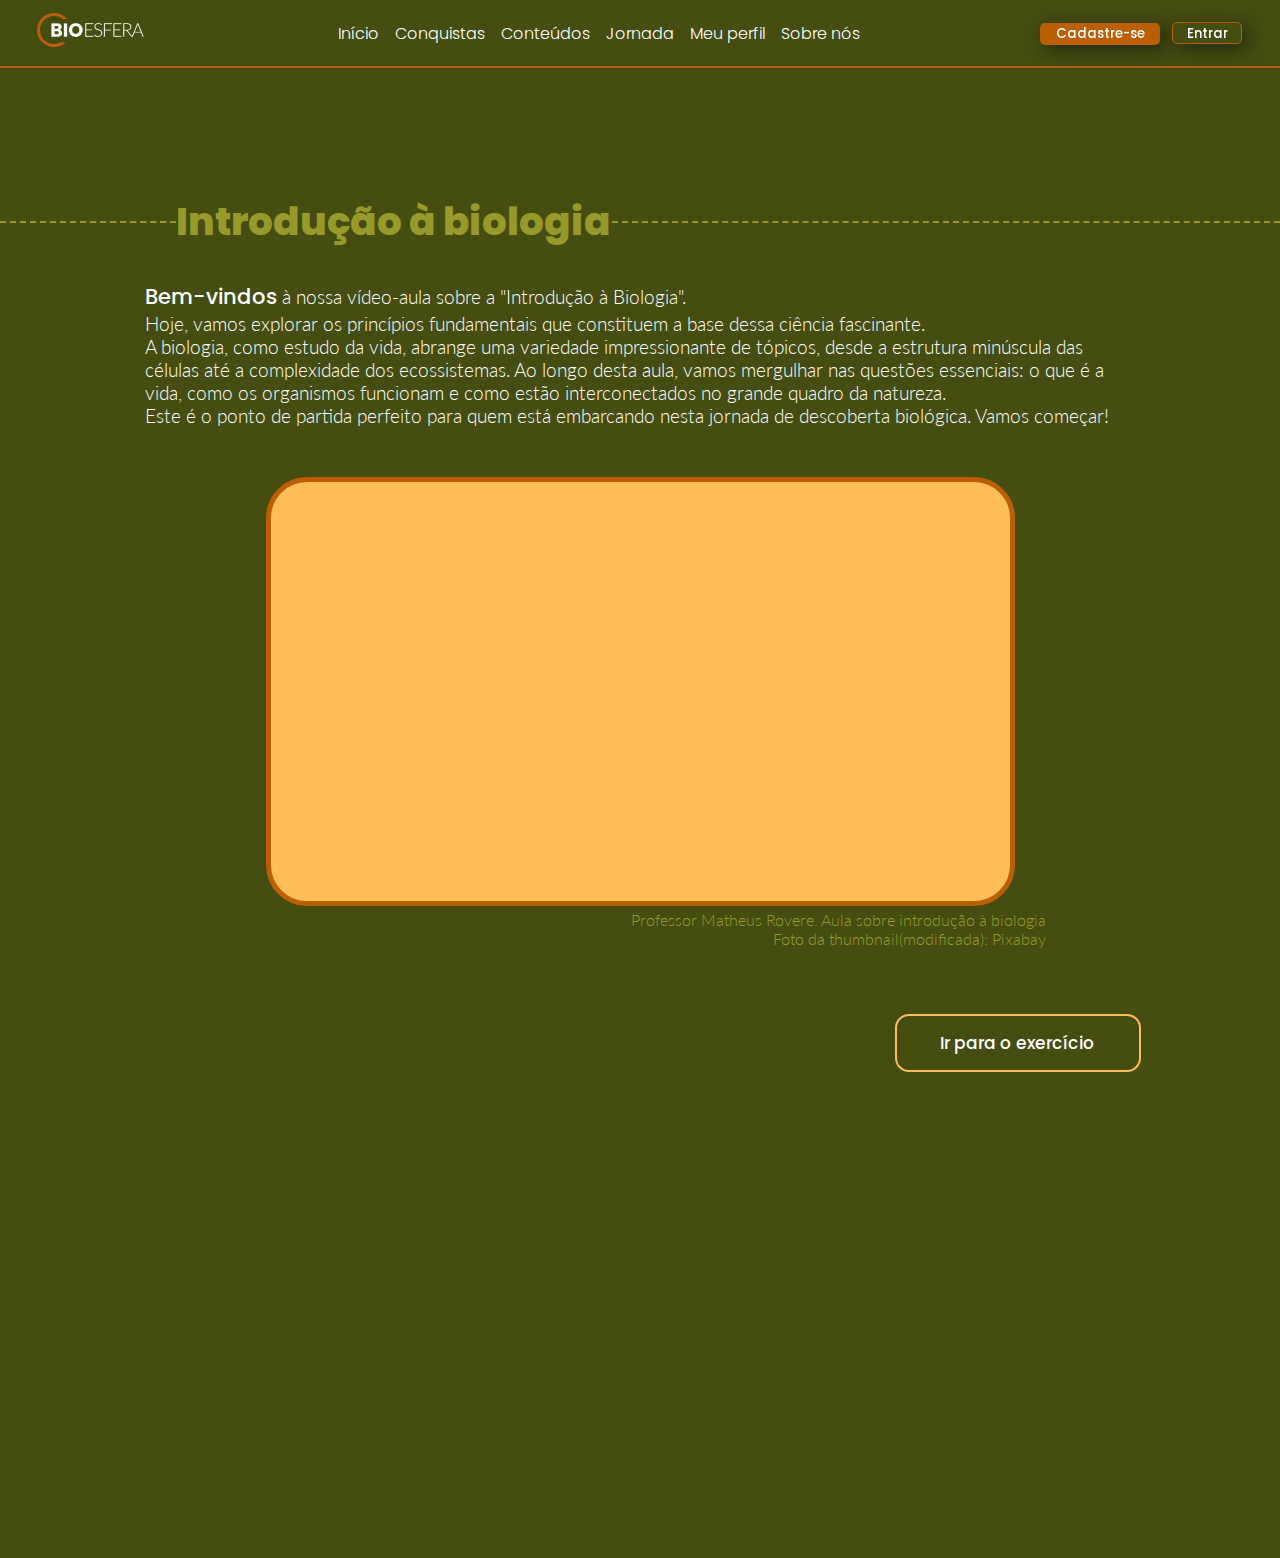
<file: aula.html>
<!DOCTYPE html>
<html lang="en">
  <head>
    <meta charset="UTF-8" />
    <meta name="viewport" content="width=device-width, initial-scale=1.0" />
    <title>Video aula</title>
    <link rel="icon" type="image/x-icon" href="assets/images/PBioEsfera.png" />
    <link rel="stylesheet" href="/css/aula.css" />
    <link rel="stylesheet" href="/css/general.css" />
    <link rel="preconnect" href="https://fonts.googleapis.com" />
    <link rel="preconnect" href="https://fonts.gstatic.com" crossorigin />
    <link
      href="https://fonts.googleapis.com/css2?family=Inter:wght@300;700&family=Lato:wght@300&family=Lexend:wght@700&family=Poppins:wght@500;800&family=Roboto:ital,wght@1,300;1,700&display=swap"
      rel="stylesheet"
    />
    <link
      href="https://fonts.googleapis.com/css2?family=Inter:wght@300;700&family=Lexend:wght@700&family=Poppins:wght@500;800&family=Roboto:ital,wght@1,300;1,700&display=swap"
      rel="stylesheet"
    />
  </head>

  <body>
    <header>
      <a href=""><img src="assets\images\LOGO.png" alt="" /></a>
      <nav>
        <ul>
          <li><a href="index.html">Início</a></li>
          <li><a href="404.html">Conquistas</a></li>
          <li><a href="conteudos.html">Conteúdos</a></li>
          <li><a href="jornada.html">Jornada</a></li>
          <li><a href="404.html">Meu perfil</a></li>
          <li><a href=" Sobrenos.html">Sobre nós</a></li>
        </ul>
      </nav>
      <div id="btnsH">
        <button id="Btn1">Cadastre-se</button>
        <button id="Btn2">Entrar</button>
      </div>
    </header>
    <div id="espaçamento">
      <div class="inicio"></div>
      <p class="letreiros">Introdução à biologia</p>
      <div class="fim"></div>
    </div>

    <section>
      <p class="texto">
        <span class="texto_destaque">Bem-vindos</span> à nossa vídeo-aula sobre
        a "Introdução à Biologia".<br />
        Hoje, vamos explorar os princípios fundamentais que constituem a base
        dessa ciência fascinante.<br />
        A biologia, como estudo da vida, abrange uma variedade impressionante de
        tópicos, desde a estrutura minúscula das células até a complexidade dos
        ecossistemas. Ao longo desta aula, vamos mergulhar nas questões
        essenciais: o que é a vida, como os organismos funcionam e como estão
        interconectados no grande quadro da natureza.<br />
        Este é o ponto de partida perfeito para quem está embarcando nesta
        jornada de descoberta biológica. Vamos começar!
      </p>

      <iframe
        width="731"
        height="411"
        src="https://www.youtube.com/embed/xESJy8Gji0g"
        title="Introdução à Biologia - Aula 1.1."
        frameborder="0"
        allow="accelerometer; autoplay; clipboard-write; encrypted-media; gyroscope; picture-in-picture; web-share"
        allowfullscreen
      ></iframe>

      <p class="subtexto">
        Professor Matheus Rovere. Aula sobre introdução à biologia
      </p>
      <p class="subtexto">Foto da thumbnail(modificada): Pixabay</p>

      <button class="btn-navegacao bExercicio" data-destino="exercicio.html">
        Ir para o exercício
      </button>
    </section>
    <script src="javascript/botao_navegar.js"></script>
  </body>
</html>
</file>
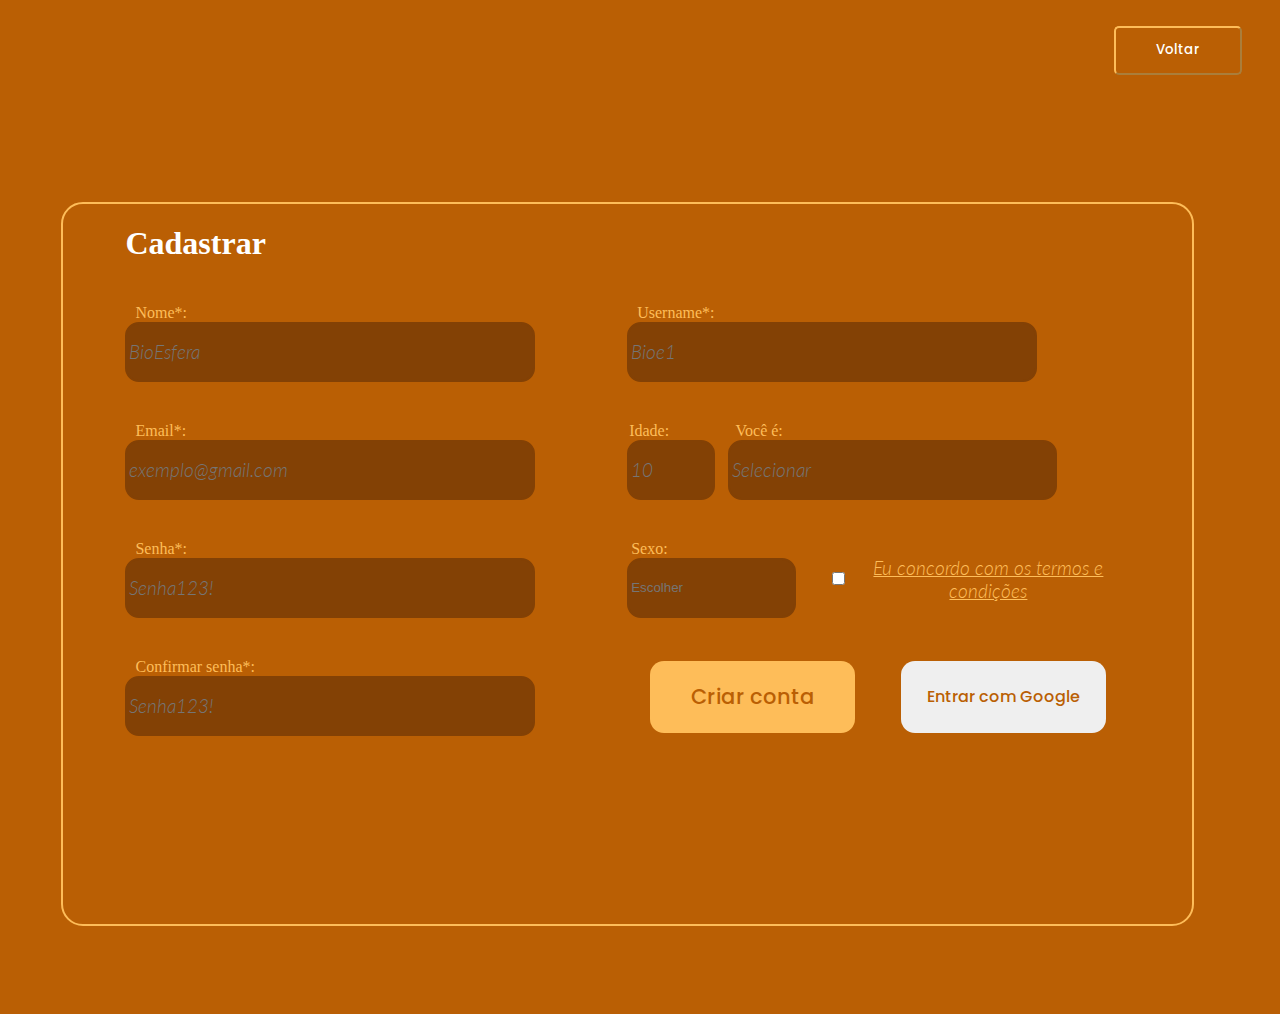
<file: cadastro.html>
<!DOCTYPE html>
<html lang="pt-br">
  <head>
    <meta charset="UTF-8" />
    <meta name="viewport" content="width=device-width, initial-scale=1.0" />
    <title>Cadastro</title>
    <link rel="icon" type="image/x-icon" href="assets/images/PBioEsfera.png">
    <link rel="stylesheet" href="css\cadastro.css" />
  </head>
  <body>
    <header>
      <button id="BtnV">Voltar</button>
    </header>
    <main>
      <div class="container">
        <h1>Cadastrar</h1>
        <form id="cadastrarForm">
          <div class="linha">
            <div class="label-input" style="flex: 5;">
              <label for="nome">Nome*:</label>
              <input
                type="text"
                id="nome"
                required
                placeholder="BioEsfera"
                class="textInput"
              />
            </div>
            <div class="label-input" style="flex:5;">
              <label for="username">Username*:</label>
              <input
                type="text"
                id="username"
                required
                placeholder="Bioe1"
                class="textInput"
              />
            </div>
          </div>
          <div class="linha">
            <div class="label-input" style="flex: 5;">
              <label for="email">Email*:</label>
              <input
                type="email"
                id="email"
                required
                placeholder="exemplo@gmail.com"
                class="textInput"
              />
            </div>
            
            <div class="label-input" style="flex: 1;">

              <label for="idade">Idade:</label>
              <input
                type="number"
                id="idade"
                name="idade"
                min="10"
                max="120"
                placeholder="10"
                class="textInput"
              />
            </div>
            <div class="label-input" style="flex: 4;">
              <label for="Tipoacesso">Você é:</label>
              <input
                id="Selecionar"
                list="Tipoacesso"
                name="Tipoacesso"
                required
                placeholder="Selecionar"
                class="textInput"
              />
              <datalist id="Tipoacesso">
                <option value="Estudante [ensino fundamental]"></option>
                <option value="Estudante [ensino médio]"></option>
                <option value="Estudante [superior]"></option>
                <option value="Professor"></option>
                <option value="Outro"></option>
              </datalist>
            </div>
          </div>
          <div class="linha">
            <div class="label-input" style="flex: 5;">
              <label for="senha">Senha*:</label>
              <input
                type="text"
                id="senha"
                required
                placeholder="Senha123!"
                class="textInput"
              />
            </div>
            <div class="label-input" style="flex: 2;">
              <label for="Sexo">Sexo:</label>
              <input
                id="Escolher"
                list="Sexo"
                name="Sexo"
                placeholder="Escolher"
              />
              <datalist id="Sexo">
                <option value="Feminino"></option>
                <option value="Masculino"></option>
                <option value="Outro"></option>
              </datalist>
            </div>
            <div class="label-check" style="flex: 3;">
              <label for="termos">Eu concordo com os termos e condições</label>
              <input type="checkbox" id="termos" name="termos" required>
            </div>
          </div>
          <div class="linha">
            <div class="label-input" style="flex: 5;">
              <label for="senha">Confirmar senha*:</label>
              <input
                type="text"
                id="confirmarSenha"
                required
                placeholder="Senha123!"
                class="textInput"
              />
            </div>
              <div class="botoes" style="flex: 5;">
                <button type="submit" class="botao" id="cadastrarBtn">
                  Criar conta
                </button>
                <button type="submit" class="botao">Entrar com Google</button>
              </div>
          </div>
          </div>
        </form>
      </div>
    </main>
    <script src="javascript\btnVoltar.js"></script>
    <script src="javascript\submeter_cadastro.js"></script>
  </body>
</html>
</file>
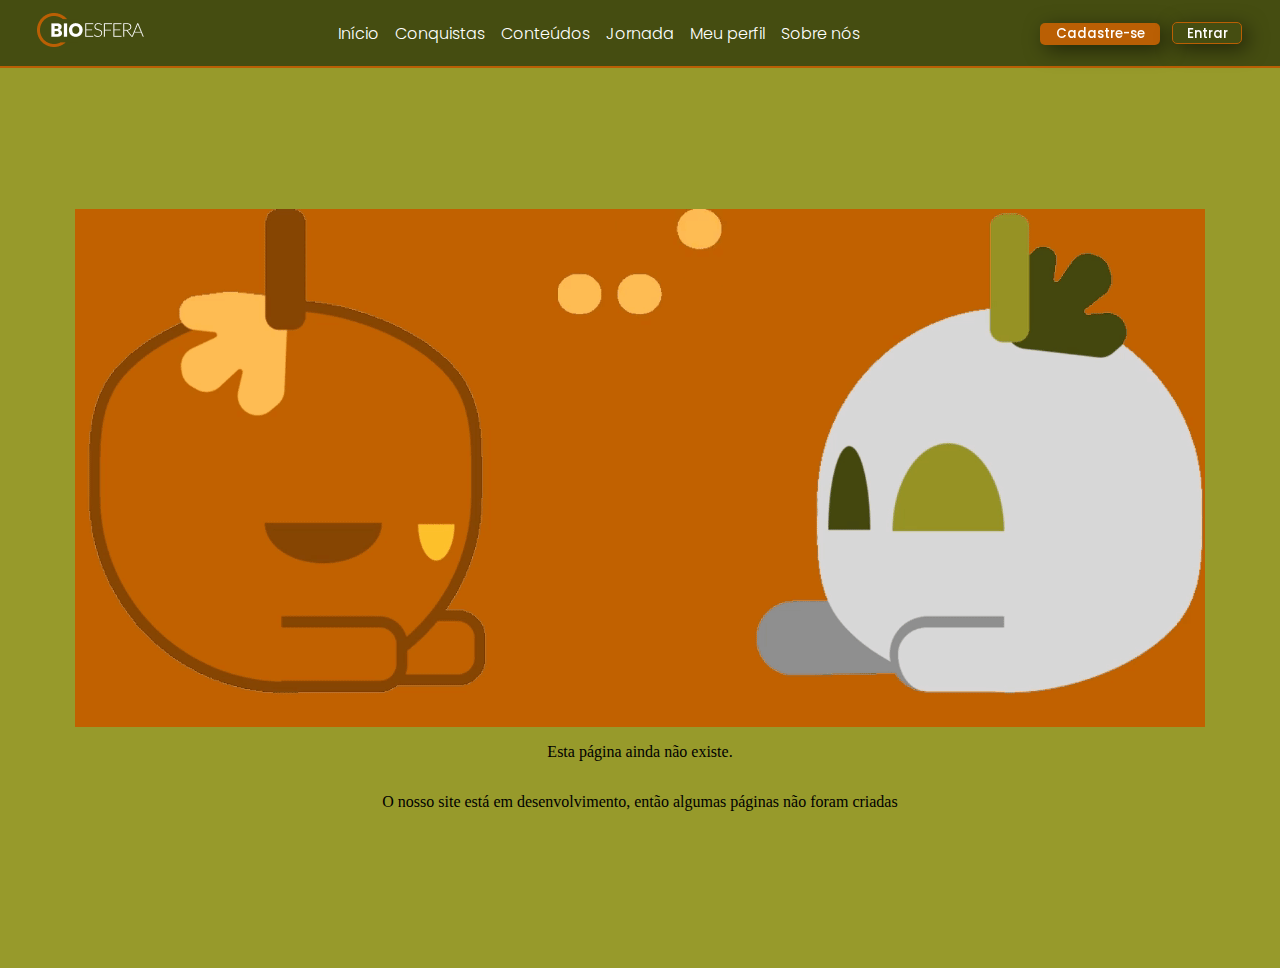
<file: conquistas.html>
<!DOCTYPE html>
<html lang="en">
  <head>
    <meta charset="UTF-8" />
    <meta name="viewport" content="width=device-width, initial-scale=1.0" />
    <title>conquistas</title>
    <link rel="icon" type="image/x-icon" href="assets/images/PBioEsfera.png">
    <link rel="stylesheet" href="css/general.css" />
    <link rel="stylesheet" href="css\index.css" />
  </head>
  <body>
    <header>
      <a href=""><img src="assets\images\LOGO.png" alt="" /></a>
      <nav>
        <ul>
          <li><a href="index.html">Início</a></li>
          <li><a href="404.html">Conquistas</a></li>
          <li><a href="conteudos.html">Conteúdos</a></li>
          <li><a href="jornada.html">Jornada</a></li>
          <li><a href="404.html">Meu perfil</a></li>
          <li><a href="Sobrenos.html">Sobre nós</a></li>
        </ul>
      </nav>
      <div id="btnsH">
        <button id="Btn1">Cadastre-se</button>
        <button id="Btn2">Entrar</button>
      </div>
    </header>

    <main>
      <div>
        <img src="assets\images\RabanetoBuriti.gif" alt="" />
        <p id="p1">Esta página ainda não existe.</p>
        <p id="p2">
          O nosso site está em desenvolvimento, então algumas páginas não foram
          criadas
        </p>
      </div>
    </main>
    <script src="javascript\btnCadastro.js"></script>
  </body>
</html>
</file>
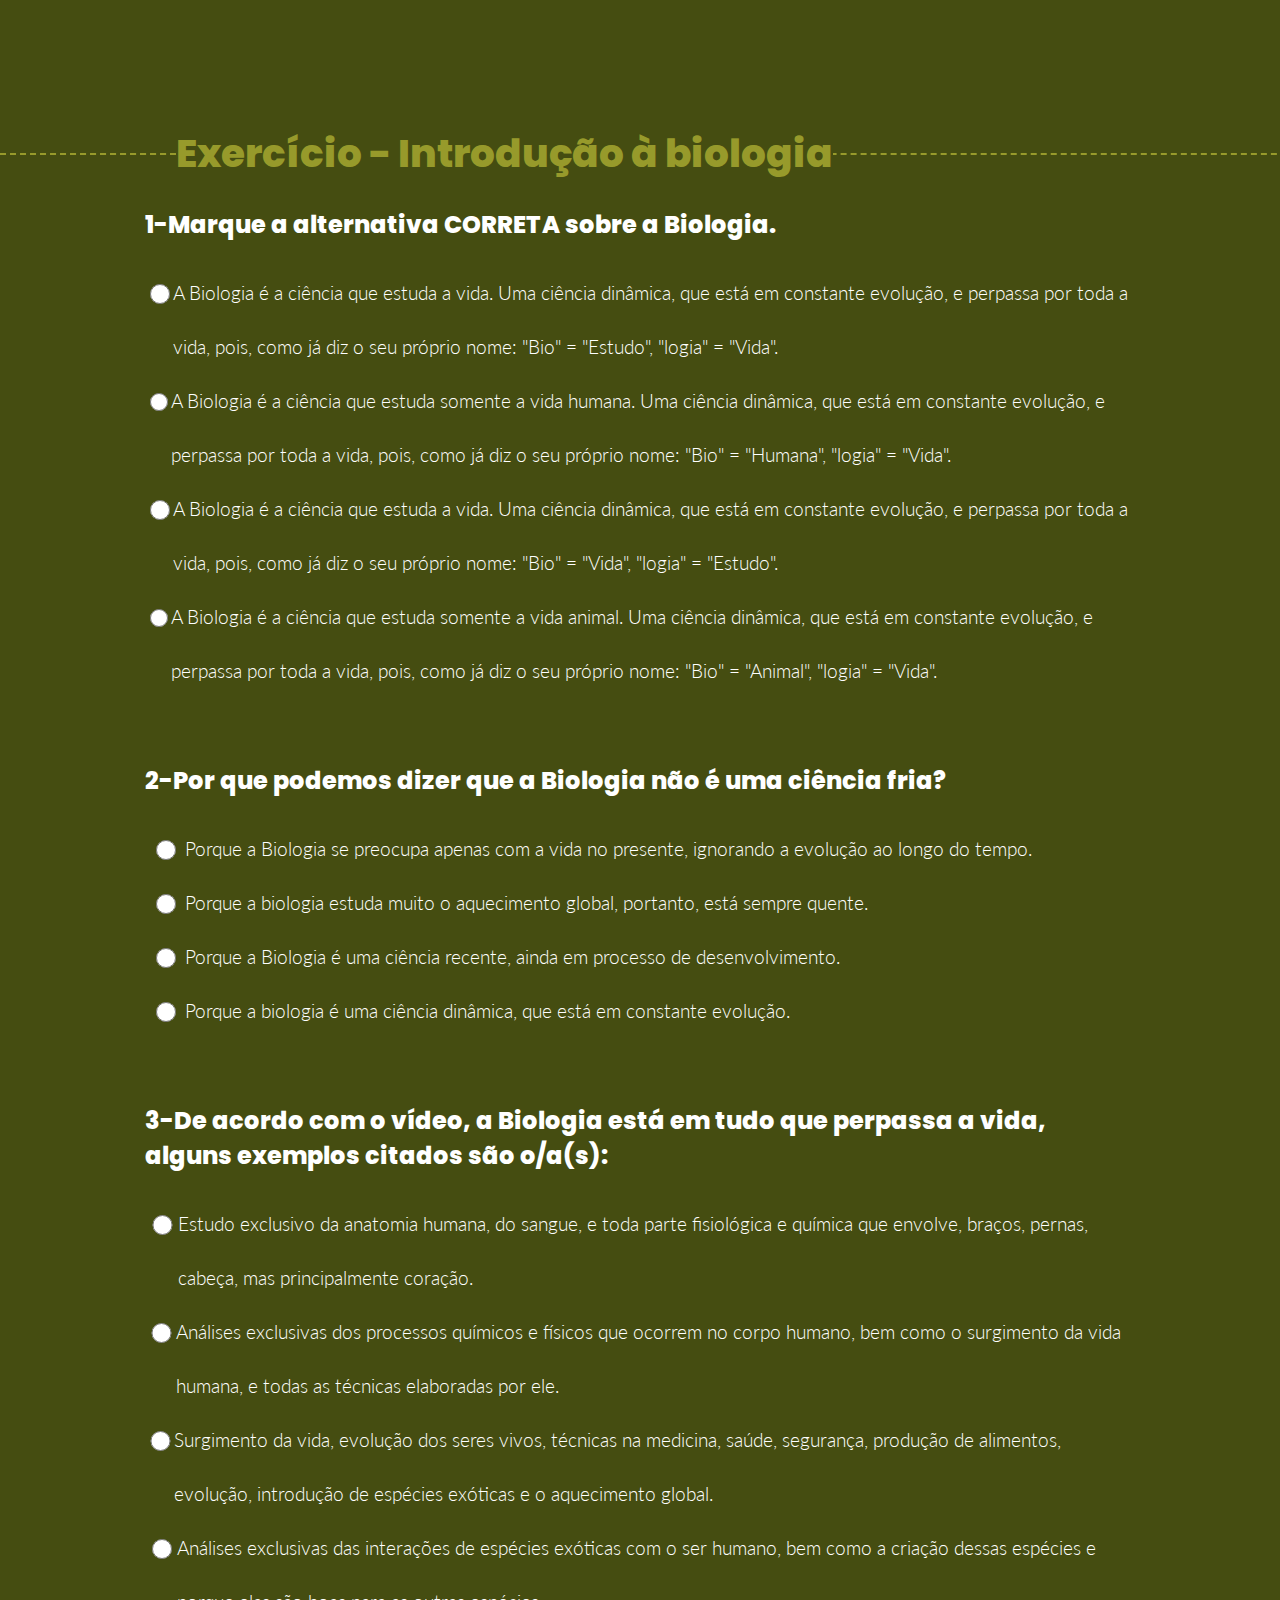
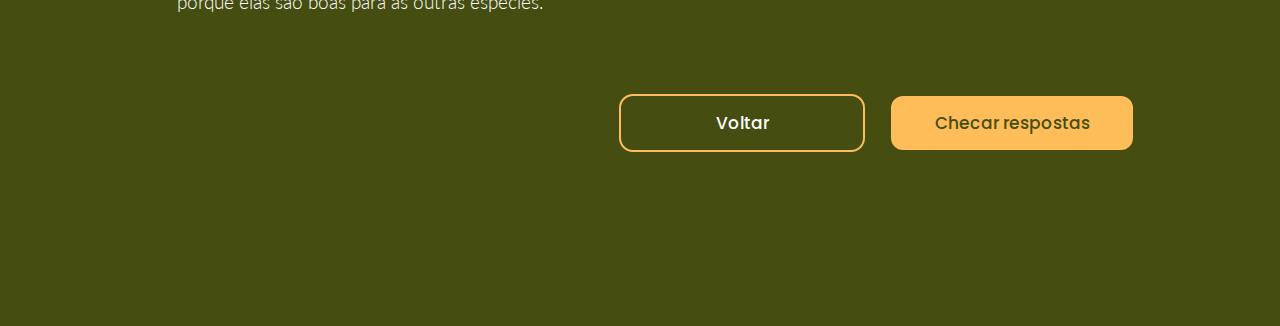
<file: exercicio.html>
<!DOCTYPE html>
<html lang="en">
  <head>
    <meta charset="UTF-8" />
    <meta name="viewport" content="width=device-width, initial-scale=1.0" />
    <title>exercicio</title>
    <link rel="icon" type="image/x-icon" href="assets/images/PBioEsfera.png">
    <link rel="stylesheet" href="/css/exercicio.css" />
    <link
      href="https://fonts.googleapis.com/css2?family=Inter:wght@300;700&family=Lato:wght@300&family=Lexend:wght@700&family=Poppins:wght@500;800&family=Roboto:ital,wght@1,300;1,700&display=swap"
      rel="stylesheet"
    />
    <link
      href="https://fonts.googleapis.com/css2?family=Inter:wght@300;700&family=Lexend:wght@700&family=Poppins:wght@500;800&family=Roboto:ital,wght@1,300;1,700&display=swap"
      rel="stylesheet"
    />
  </head>
  <body>
    <main>
      <section class="titulo">
        <div id="espaçamento">
          <div class="inicio"></div>
          <p class="letreiros">Exercício - Introdução à biologia</p>
          <div class="fim"></div>
        </div>
      </section>

      <section class="exercicio">
        <form>
          <div class="regiaoQuestao">
            <p class="questao">
              1-Marque a alternativa CORRETA sobre a Biologia.
            </p>
            <label for="opc1.1" class="opclabel">
              <input
                type="radio"
                id="opc1.1"
                class="radio"
                name="q1"
                value="0"
              />A Biologia é a ciência que estuda a vida. Uma ciência dinâmica,
              que está em constante evolução, e perpassa por toda a vida, pois,
              como já diz o seu próprio nome: "Bio" = "Estudo", "logia" =
              "Vida".
            </label>
            <label for="opc1.2" class="opclabel">
              <input
                type="radio"
                id="opc1.2"
                class="radio"
                name="q1"
                value="0"
              />A Biologia é a ciência que estuda somente a vida humana. Uma
              ciência dinâmica, que está em constante evolução, e perpassa por
              toda a vida, pois, como já diz o seu próprio nome: "Bio" =
              "Humana", "logia" = "Vida".
            </label>
            <label for="opc1.3" class="opclabel">
              <input
                type="radio"
                id="opc1.3"
                class="radio"
                name="q1"
                value="1"
              />A Biologia é a ciência que estuda a vida. Uma ciência dinâmica,
              que está em constante evolução, e perpassa por toda a vida, pois,
              como já diz o seu próprio nome: "Bio" = "Vida", "logia" =
              "Estudo".
            </label>
            <label for="opc1.4" class="opclabel">
              <input
                type="radio"
                id="opc1.4"
                class="radio"
                name="q1"
                value="0"
              />
              A Biologia é a ciência que estuda somente a vida animal. Uma
              ciência dinâmica, que está em constante evolução, e perpassa por
              toda a vida, pois, como já diz o seu próprio nome: "Bio" =
              "Animal", "logia" = "Vida".
            </label>
            <div id="mensagemFeedback1" class="mensagemFeedback"></div>
          </div>

          <div class="regiaoQuestao">
            <p class="questao">
              2-Por que podemos dizer que a Biologia não é uma ciência fria?
            </p>
            <label for="opc2.1" class="opclabel">
              <input
                type="radio"
                id="opc2.1"
                class="radio"
                name="q2"
                value="0"
              />Porque a Biologia se preocupa apenas com a vida no presente, ignorando a evolução ao longo do tempo.
            </label>
            <label for="opc2.2" class="opclabel">
              <input
                type="radio"
                id="opc2.2"
                class="radio"
                name="q2"
                value="0"
              />Porque a biologia estuda muito o aquecimento global, portanto, está sempre quente. 
            </label>
            <label for="opc2.3" class="opclabel">
              <input
                type="radio"
                id="opc2.3"
                class="radio"
                name="q2"
                value="0"
              />Porque a Biologia é uma ciência recente, ainda em processo de desenvolvimento.
            </label>
            <label for="opc2.4" class="opclabel">
              <input
                type="radio"
                id="opc2.4"
                class="radio"
                name="q2"
                value="1"
              />Porque a biologia é uma ciência dinâmica, que está em constante evolução.
            </label>
            <div id="mensagemFeedback2" class="mensagemFeedback"></div>
          </div>

          <div class="regiaoQuestao">
            <p class="questao">3-De acordo com o vídeo, a Biologia está em tudo que perpassa a vida, alguns exemplos citados são o/a(s):</p>
            <label for="opc3.1" class="opclabel">
              <input
                type="radio"
                id="opc3.1"
                class="radio"
                name="q3"
                value="0"
              />Estudo exclusivo da anatomia humana, do sangue, e toda parte fisiológica e química que envolve, braços, pernas, cabeça, mas principalmente coração. 
            </label>
            <label for="opc3.2" class="opclabel">
              <input
                type="radio"
                id="opc3.2"
                class="radio"
                name="q3"
                value="0"
              />Análises exclusivas dos processos químicos e físicos que ocorrem no corpo humano, bem como o surgimento da vida humana, e todas as técnicas elaboradas por ele.
            </label>
            <label for="opc3.3" class="opclabel">
              <input
                type="radio"
                id="opc3.3"
                class="radio"
                name="q3"
                value="1"
              /> Surgimento da vida, evolução dos seres vivos, técnicas na medicina, saúde, segurança, produção de alimentos, evolução, introdução de espécies exóticas e o aquecimento global.
            </label>
            <label for="opc3.4" class="opclabel">
              <input
                type="radio"
                id="opc3.4"
                class="radio"
                name="q3"
                value="0"
              /> Análises exclusivas das interações de espécies exóticas com o ser humano, bem como a criação dessas espécies e porque elas são boas para as outras espécies.
            </label>
            <div id="mensagemFeedback3" class="mensagemFeedback"></div>
          </div>

          <div class="botões">
            <button class="bvoltar btn-navegacao" data-destino="aula.html">
              Voltar
            </button>
            <button class="bChecarRespostas" type="submit">
              Checar respostas
            </button>
          </div>
        </form>
      </section>
    </main>
    <script src="javascript/botao_navegar.js"></script>
    <script src="/javascript/verificacao_resposta.js"></script>
  </body>
</html>
</file>
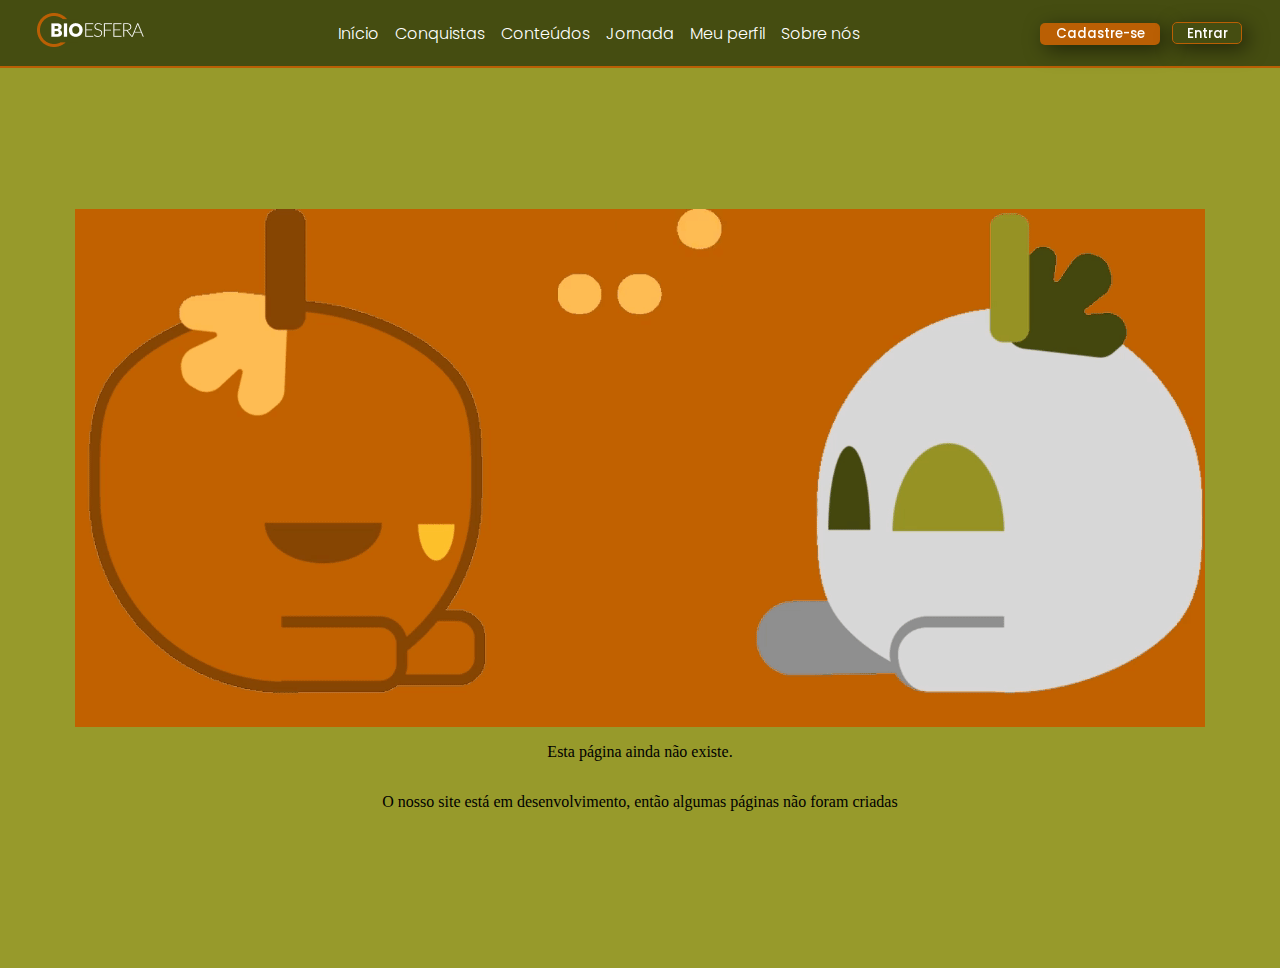
<file: perfil.html>
<!DOCTYPE html>
<html lang="en">
  <head>
    <meta charset="UTF-8" />
    <meta name="viewport" content="width=device-width, initial-scale=1.0" />
    <title>perfil</title>
    <link rel="stylesheet" href="css/general.css">
    <link rel="stylesheet" href="css\index.css" />
  </head>
  <body>
    <header>
      <a href=""><img src="assets\images\LOGO.png" alt="" /></a>
      <nav>
        <ul>
          <li><a href="index.html">Início</a></li>
          <li><a href="conquistas.html">Conquistas</a></li>
          <li><a href="conteudos.html">Conteúdos</a></li>
          <li><a href="jornada.html">Jornada</a></li>
          <li><a href="perfil.html">Meu perfil</a></li>
          <li><a href=" Sobrenos.html">Sobre nós</a></li>
        </ul>
      </nav>
      <div id="btnsH">
        <button id="Btn1">Cadastre-se</button>
        <button id="Btn2">Entrar</button>
      </div>
    </header>

    <main>
      <div>
        <img src="assets\images\RabanetoBuriti.gif" alt="" />
        <p id="p1">Esta página ainda não existe.</p>
        <p id="p2">
          O nosso site está em desenvolvimento, então algumas páginas não foram
          criadas
        </p>
      </div>
    </main>
    <script src="javascript\btnCadastro.js"></script>
  </body>
</html>
</file>
<file: css/aula.css>
:root {
  --lite_green: #979a2b;
  --slime_green: #878c26;
  --dark_green: #454d11;
  --yellow: #eeb153;
  --lite_yellow: #febd59;
  --lite_orange: #eb8f32;
  --orange: #c16100;
  --past_orange: #ba5f04;
  --dark_orange: #834105;
}

body {
  background-color: var(--dark_green);
  margin: 0;
  padding: 0;
  width: 100%;
}

section {
  width: 991px;
  margin: auto;
  text-align: center;
  height: 1277px;
}

::selection {
  color: var(--past_orange);
  background: var(--lite_yellow);
}

.inicio {
  height: 29px;
  border-bottom: 2px;
  border-bottom-style: dashed;
  border-color: var(--lite_green);
  width: 176px;
}
.letreiros {
  font-family: Poppins;
  font-weight: 800;
  color: var(--lite_green);
  font-size: 39px;
  margin: 0;
  display: block;
  background-color: var(--dark_green);
  z-index: 1;
}
.fim {
  height: 29px;
  border-bottom: 2px;
  border-bottom-style: dashed;
  border-color: var(--lite_green);
  width: 100%;
  position: absolute;
}

#espaçamento {
  display: flex;
  justify-content: first baseline;
  align-items: flex-start;
  height: 59px;
  margin-top: 124px;
}

.texto_destaque {
  font-family: Poppins;
  font-weight: 500;
  font-size: 21px;
}

.texto {
  color: #fff;
  font-family: Lato;
  font-size: 19px;
  font-style: normal;
  font-weight: 300;
  line-height: normal;
  text-align: left;
  margin: 30px 0 50px 0;
}

.subtexto {
  color: var(--lite_green);
  font-family: Lato;
  font-size: 16px;
  font-style: normal;
  font-weight: 300;
  line-height: normal;
  text-align: right;
  padding-right: 90px;
  margin: 0;
}

iframe {
  border-radius: 41px;
  border-radius: 41px;
  border: 5px solid var(--past_orange);
  background-color: var(--lite_yellow);
  padding: 4px;
}

.bExercicio {
  color: #fff;
  border-radius: 14px;
  border: 2px solid var(--lite_yellow);
  background: var(--dark_green);
  width: 246px;
  height: 58px;
  padding: 3px 23px;
  text-align: center;
  font-family: Poppins;
  font-size: 17px;
  font-style: normal;
  font-weight: 500;
  line-height: normal;
  display: block;
  margin: 66px 0 0 750px;
  z-index: 3;
}
</file>
<file: css/general.css>
:root {
  --lite_green: #979a2b;
  --slime_green: #878c26;
  --dark_green: #454d11;
  --yellow: #eeb153;
  --lite_yellow: #febd59;
  --lite_orange: #eb8f32;
  --orange: #c16100;
  --past_orange: #ba5f04;
  --dark_orange: #834105;
}

header {
  border-bottom: 2px solid var(--past_orange);
  background: var(--dark_green);
  width: auto;
  height: 66px;
  display: flex;
  flex-direction: row;
  align-items: center;
  justify-content: space-between;
  color: white;
  font-family: "Poppins", sans-serif;
  font-weight: 300;
  z-index: 1;
}
header li {
  display: inline;
  padding: 0 8px;
}
header img {
  margin: 34px;
}
nav ul {
  padding: 0px;
  width: auto;
  display: flex;
  flex-direction: row;
  justify-content: space-between;
}
a {
  text-decoration: none;
  color: white;
}
a:hover {
  color: var(--lite_orange);
}
button {
  border-width: 0px;
  color: white;
  margin: 4px;
  border-style: solid;
  font-family: "Poppins", sans-serif;
  font-weight: 500;
}
#Btn1 {
  border-radius: 5px;
  background: var(--past_orange);
  width: 120px;
  height: 22px;
  filter: drop-shadow(5px 5px 10px rgba(0, 0, 0, 0.5));
}

.clicked {
  transform: scale(0.9);
}

#Btn2 {
  border-radius: 5px;
  background: var(--dark_green);
  border-width: 1px;
  border-color: var(--past_orange);
  width: 70px;
  height: 22px;
  filter: drop-shadow(5px 5px 10px rgba(0, 0, 0, 0.5));
}
#btnsH {
  margin: 34px;
}


footer {
  height: 191px;
  background: var(--past_orange);
  z-index: 5;
}

#borderFoo {
  margin-top: 38px;
  margin-left: 125px;
  margin: 38px 125px 0 125px;
  padding-bottom: 22px;
  border-bottom: 3px dashed white;
  display: block;
}

#listFoo {
  margin: 16px 172px;
  background: var(--dark_orange);
  border-radius: 8px;
  display: flex;
  align-items: center;
  justify-content: space-evenly;
  height: 49px;
}

footer ul {
  display: flex;
  flex-direction: row;
  justify-content: space-between;
  align-items: center;
  padding: 0;
  width: 100%;
  font-family: "Poppins", sans-serif;
}
footer li {
  margin: 0 30px;
  list-style: none;
}
</file>
<file: css/exercicio.css>
:root {
    --lite_green: #979a2b;
    --slime_green: #878c26;
    --dark_green: #454d11;
    --yellow: #eeb153;
    --lite_yellow: #febd59;
    --lite_orange: #eb8f32;
    --orange: #c16100;
    --past_orange: #ba5f04;
    --dark_orange: #834105;
  }

body {
  background-color: var(--dark_green);
  margin: 0;
  padding: 0;
  width: 100%;
}

.exercicio {
  width: 990px;
  margin: auto;
}

.titulo {
  width: 1440px;
  margin: auto;
}

::selection {
  color: var(--past_orange);
  background: var(--lite_yellow);
}

.inicio {
  height: 29px;
  border-bottom: 2px;
  border-bottom-style: dashed;
  border-color: var(--lite_green);
  width: 176px;
}
.letreiros {
  font-family: Poppins;
  font-weight: 800;
  color: var(--lite_green);
  font-size: 39px;
  margin: 0;
  display: block;
  background-color: var(--dark_green);
  z-index: 1;
}
.fim {
  height: 29px;
  border-bottom: 2px;
  border-bottom-style: dashed;
  border-color: var(--lite_green);
  width: 1447px;
  position: absolute;
}

#espaçamento {
  display: flex;
  justify-content: first baseline;
  align-items: flex-start;
  height: 59px;
  margin-top: 124px;
}

.questao {
  color: #fff;
  font-family: Poppins;
  font-size: 24px;
  font-style: normal;
  font-weight: 800;
  line-height: normal;
}

.opclabel {
  color: #fff;
  font-family: Lato;
  font-size: 19px;
  font-style: normal;
  font-weight: 300;
  line-height: 253.8%;
  display: flex;
  align-items:flex-start;
  line-height: 6vh;
}
.opclabel input{
  margin-top: 2vh;
}

.radio {
  width: 32px;
  height: 20px;
  
}

.regiaoQuestao {
  margin-bottom: 65px;
}

.bvoltar {
  color: #fff;
  border-radius: 14px;
  border: 2px solid var(--lite_yellow);
  background: var(--dark_green);
  width: 246px;
  height: 58px;
  padding: 3px 23px;
  text-align: center;
  font-family: Poppins;
  font-size: 17px;
  font-style: normal;
  font-weight: 500;
  line-height: normal;
}

.bChecarRespostas {
  color: var(--dark_green);
  border-radius: 14px;
  background-color: var(--lite_yellow);
  border: 2px solid var(--dark_green);
  width: 246px;
  height: 58px;
  padding: 3px 23px;
  text-align: center;
  font-family: Poppins;
  font-size: 17px;
  font-style: normal;
  font-weight: 500;
  line-height: normal;
}

.botões {
  display: flex;
  justify-content: flex-end;
  align-content: flex-end;
  gap: 24px;
  margin-bottom: 174px;
}
.mensagemFeedback {
  color: var(--yellow);
  font-family: Poppins;
  font-size: 24px;
  font-style: normal;
  font-weight: 800;
  line-height: normal;
}
</file>
